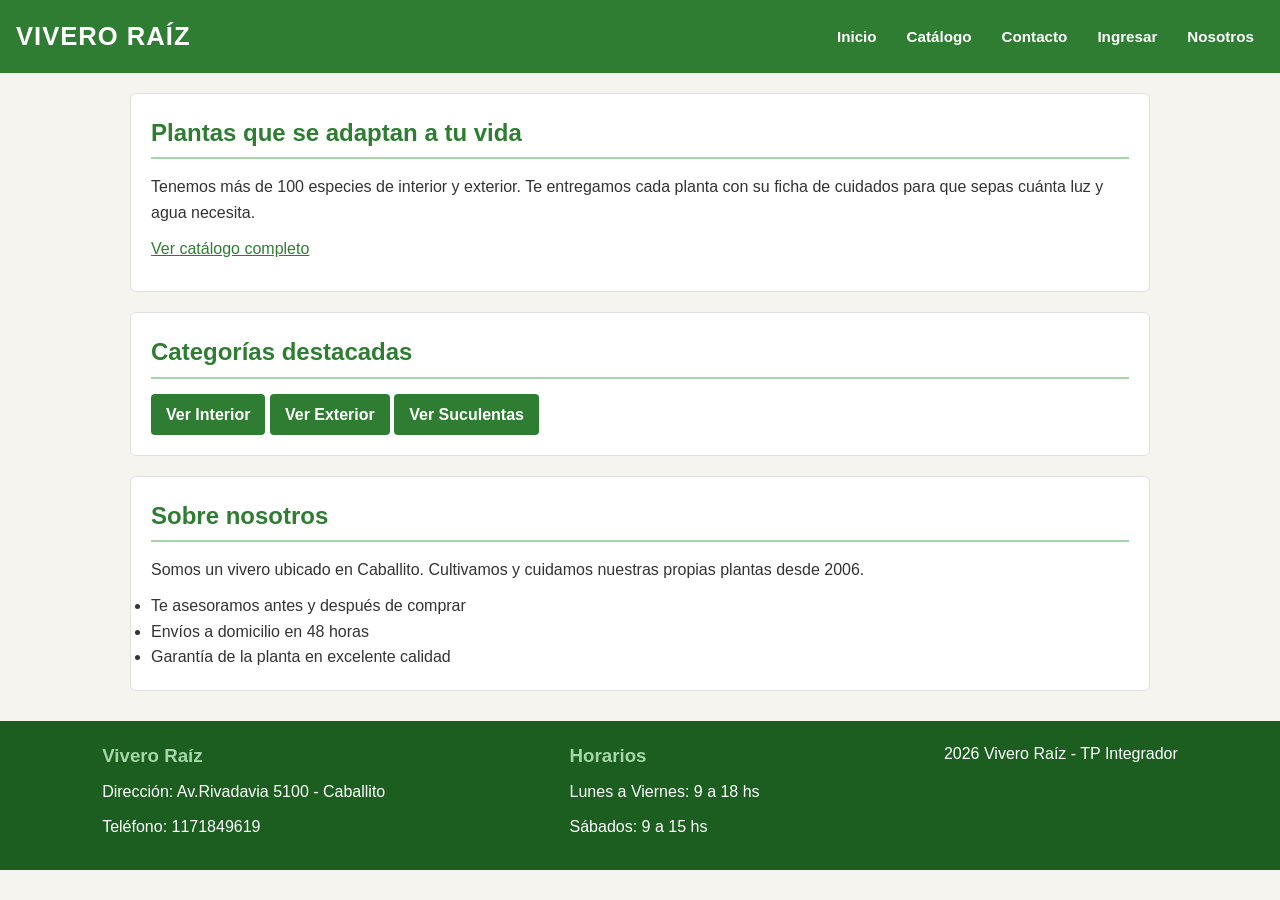
<file: index.html>
<!DOCTYPE html>
<html lang="es">
<head>
    <meta charset="UTF-8">
    <meta name="viewport" content="width=device-width, initial-scale=1.0">
    <link rel="stylesheet" href="css/styles.css">
    <title>Vivero Raíz - Inicio</title>
</head>
<body>


    <header>
        <h1>VIVERO RAÍZ</h1>
        <nav>
            <ul>
                <li><a href="index.html">Inicio</a></li>
                <li><a href="catalogo.html">Catálogo</a></li>
                <li><a href="contacto.html">Contacto</a></li>
                <li><a href="login.html">Ingresar</a></li>
                <li><a href="nosotros.html">Nosotros</a></li>
            </ul>
        </nav>
    </header>


    <main>
        

        <section>
            <h2>Plantas que se adaptan a tu vida</h2>
            <p>Tenemos más de 100 especies de interior y exterior. Te entregamos cada planta con su ficha de cuidados para que sepas cuánta luz y agua necesita.</p>
            <p><a href="catalogo.html">Ver catálogo completo</a></p>
        </section>


        <section>
            <h2>Categorías destacadas</h2>
            
            <a href="catalogo.html?categoria=interior" class="boton">Ver Interior</a>

            <a href="catalogo.html?categoria=exterior" class="boton">Ver Exterior</a>

            <a href="catalogo.html?categoria=suculenta" class="boton">Ver Suculentas</a>
        </section>

        <section>
            <h2>Sobre nosotros</h2>
            <p>Somos un vivero ubicado en Caballito. Cultivamos y cuidamos nuestras propias plantas desde 2006.</p>
            <ul>
                <li>Te asesoramos antes y después de comprar</li>
                <li>Envíos a domicilio en 48 horas</li>
                <li>Garantía de la planta en excelente calidad</li>
            </ul>
        </section>

    </main>

 
    <footer>
        <section>
            <h3>Vivero Raíz</h3>
            <p>Dirección: Av.Rivadavia 5100 - Caballito</p>
            <p>Teléfono: 1171849619</p>
        </section>

        <section>
            <h3>Horarios</h3>
            <p>Lunes a Viernes: 9 a 18 hs</p>
            <p>Sábados: 9 a 15 hs</p>
        </section>

        <p> 2026 Vivero Raíz - TP Integrador</p>
    </footer>

</body>
</html>
</file>
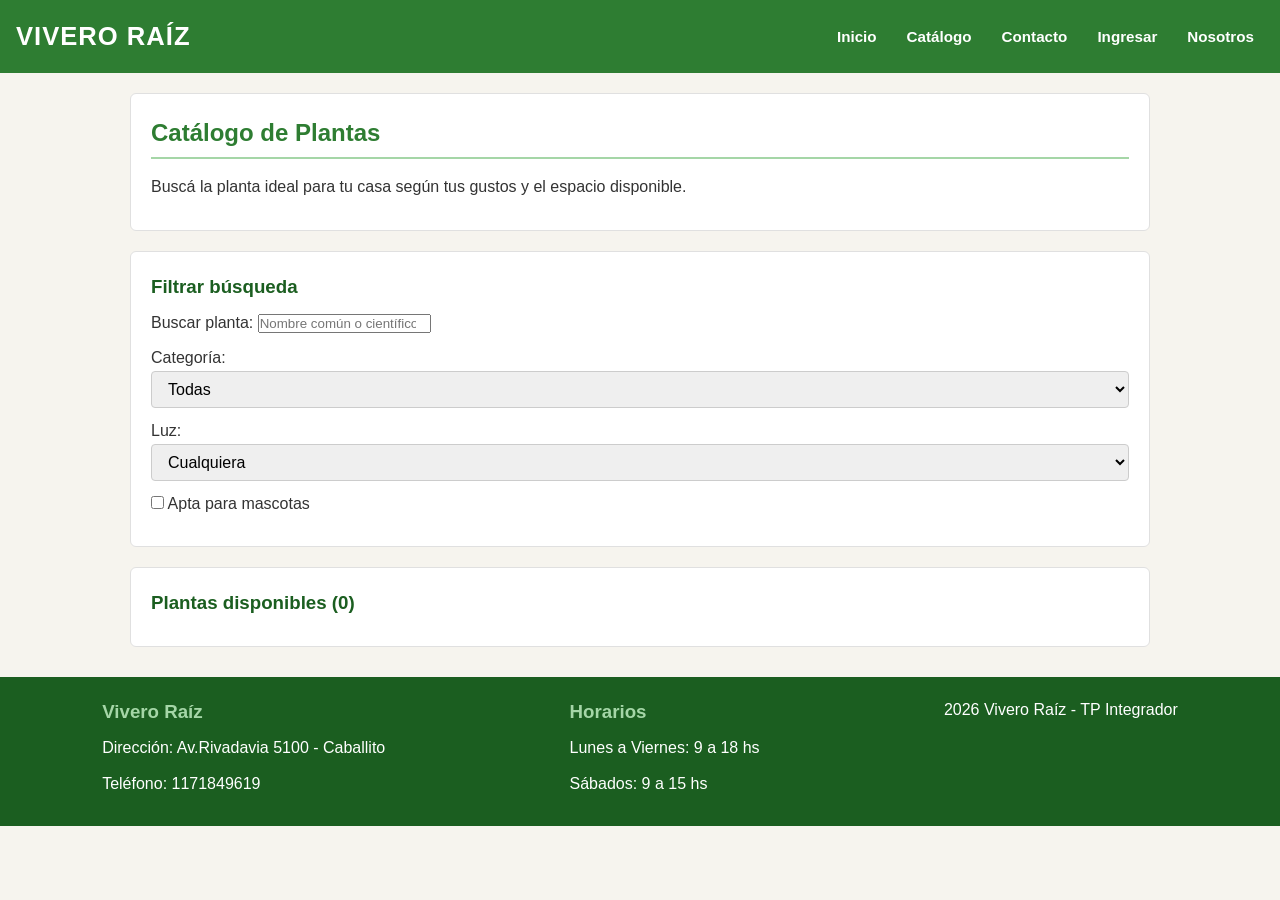
<file: catalogo.html>
<!DOCTYPE html>
<html lang="es">
<head>
    <meta charset="UTF-8">
    <meta name="viewport" content="width=device-width, initial-scale=1.0">
    <link rel="stylesheet" href="css/styles.css">
    <title>Vivero Raíz - Catálogo</title>
</head>
<body>


    <header>
        <h1>VIVERO RAÍZ</h1>
        <nav>
            <ul>
                <li><a href="index.html">Inicio</a></li>
                <li><a href="catalogo.html">Catálogo</a></li>
                <li><a href="contacto.html">Contacto</a></li>
                <li><a href="login.html">Ingresar</a></li>
                <li><a href="nosotros.html">Nosotros</a></li>
            </ul>
        </nav>
    </header>

    <main>
        <section>
            <h2>Catálogo de Plantas</h2>
            <p>Buscá la planta ideal para tu casa según tus gustos y el espacio disponible.</p>
        </section>

       
      <section>
    <h3>Filtrar búsqueda</h3>
    <form id="form-filtros">
        <p>
    <label for="busqueda">Buscar planta:</label>
    <input type="search" id="busqueda" name="busqueda" placeholder="Nombre común o científico...">
    </p>
        <p>
            <label for="categoria">Categoría:</label>
            <select id="categoria" name="categoria">
                <option value="todas">Todas</option>
                <option value="interior">Interior</option>
                <option value="exterior">Exterior</option>
                <option value="suculenta">Suculenta</option>
                <option value="aromatica">Aromática</option>
            </select>
        </p>

        <p>
            <label for="luz">Luz:</label>
            <select id="luz" name="luz">
                <option value="todas">Cualquiera</option>
                <option value="sol pleno">Sol pleno</option>
                <option value="media sombra">Media sombra</option>
                <option value="sombra">Sombra</option>
            </select>
        </p>

        <p>
            <input type="checkbox" id="mascotas" name="mascotas" value="si">
            <label for="mascotas">Apta para mascotas</label>
        </p>
    </form>
</section>

<section>
    <h3>Plantas disponibles (<span id="contador-plantas">0</span>)</h3>
    <div id="grilla-catalogo" class="grilla-catalogo"></div>
</section>
    </main>

  
    <footer>
        <section>
            <h3>Vivero Raíz</h3>
            <p>Dirección: Av.Rivadavia 5100 - Caballito</p>
            <p>Teléfono: 1171849619</p>
        </section>

        <section>
            <h3>Horarios</h3>
            <p>Lunes a Viernes: 9 a 18 hs</p>
            <p>Sábados: 9 a 15 hs</p>
        </section>

        <p>2026 Vivero Raíz - TP Integrador</p>
    </footer>

</body>
</html>
</file>
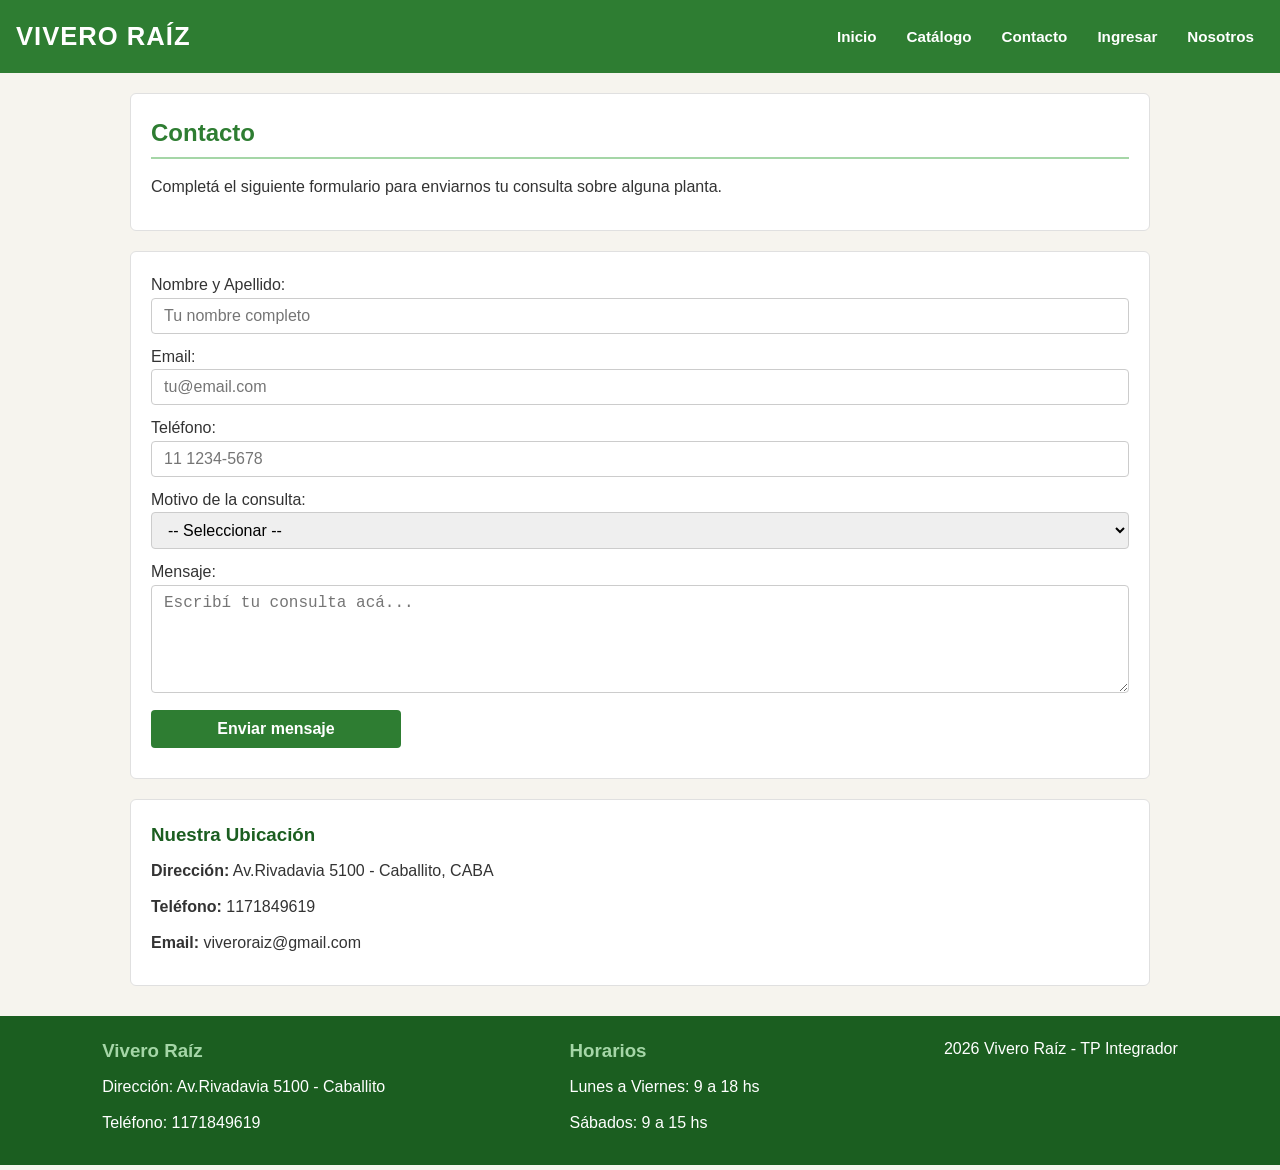
<file: contacto.html>
<!DOCTYPE html>
<html lang="es">
<head>
    <meta charset="UTF-8">
    <meta name="viewport" content="width=device-width, initial-scale=1.0">
    <link rel="stylesheet" href="css/styles.css">
    <title>Vivero Raíz - Contacto</title>
</head>
<body>

    <header>
        <h1>VIVERO RAÍZ</h1>
        <nav>
            <ul>
                <li><a href="index.html">Inicio</a></li>
                <li><a href="catalogo.html">Catálogo</a></li>
                <li><a href="contacto.html">Contacto</a></li>
                <li><a href="login.html">Ingresar</a></li>
                <li><a href="nosotros.html">Nosotros</a></li>
            </ul>
        </nav>
    </header>

    <main>
        <section>
            <h2>Contacto</h2>
            <p>Completá el siguiente formulario para enviarnos tu consulta sobre alguna planta.</p>
        </section>


        <section>
            <div id="mensaje-contacto" class="mensaje oculto"></div>
            <form id="form-contacto" action="#" method="post">
                <p>
                    <label for="nombre">Nombre y Apellido:</label><br>
                    <input type="text" id="nombre" name="nombre" required placeholder="Tu nombre completo">
                </p>

                <p>
                    <label for="email">Email:</label><br>
                    <input type="email" id="email" name="email" required placeholder="tu@email.com">
                </p>

                <p>
                    <label for="telefono">Teléfono:</label><br>
                    <input type="tel" id="telefono" name="telefono" placeholder="11 1234-5678">
                </p>

                <p>
                    <label for="motivo">Motivo de la consulta:</label><br>
                    <select id="motivo" name="motivo" required>
                        <option value="">-- Seleccionar --</option>
                        <option value="consulta">Consulta sobre plantas</option>
                        <option value="compra">Duda sobre mi compra</option>
                        <option value="otro">Otro motivo</option>
                    </select>
                </p>

                <p>
                    <label for="mensaje">Mensaje:</label><br>
                    <textarea id="mensaje" name="mensaje" rows="5" required placeholder="Escribí tu consulta acá..."></textarea>
                </p>

                <p>
                    <button type="submit">Enviar mensaje</button>
                </p>
            </form>
        </section>

        <section>
            <h3>Nuestra Ubicación</h3>
            <p><strong>Dirección:</strong> Av.Rivadavia 5100 - Caballito, CABA</p>
            <p><strong>Teléfono:</strong> 1171849619</p>
            <p><strong>Email:</strong> viveroraiz@gmail.com</p>
        </section>
    </main>

    <footer>
        <section>
            <h3>Vivero Raíz</h3>
            <p>Dirección: Av.Rivadavia 5100 - Caballito</p>
            <p>Teléfono: 1171849619</p>
        </section>

        <section>
            <h3>Horarios</h3>
            <p>Lunes a Viernes: 9 a 18 hs</p>
            <p>Sábados: 9 a 15 hs</p>
        </section>

        <p> 2026 Vivero Raíz - TP Integrador</p>
    </footer>

    <script src="scripts/contacto.js"></script>
</body>
</html>
</file>
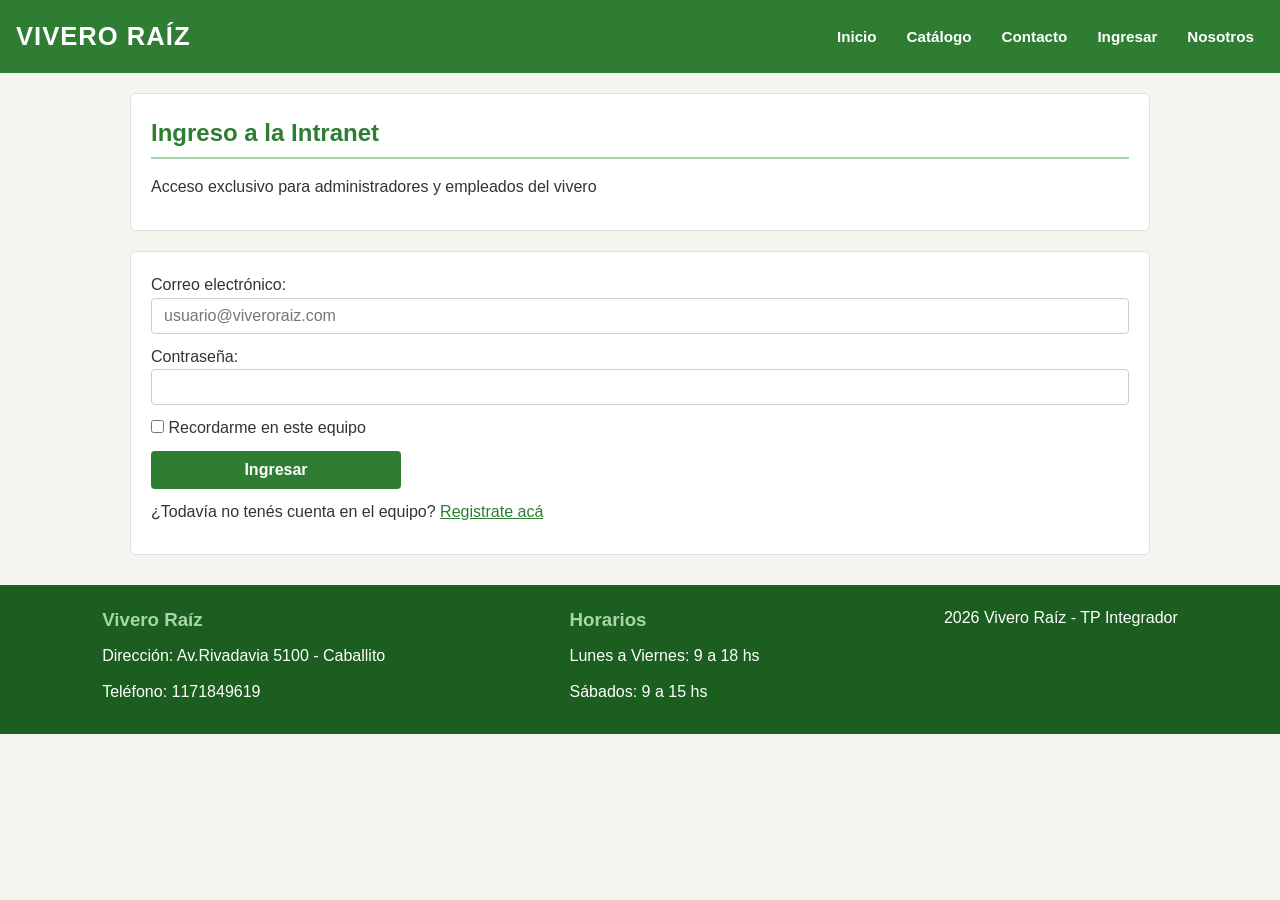
<file: login.html>
<!DOCTYPE html>
<html lang="es">
<head>
    <meta charset="UTF-8">
    <meta name="viewport" content="width=device-width, initial-scale=1.0">
    <link rel="stylesheet" href="css/styles.css">
    <title>Vivero Raíz - Ingresar</title>
</head>
<body>

    <header>
        <h1>VIVERO RAÍZ</h1>
        <nav>
            <ul>
                <li><a href="index.html">Inicio</a></li>
                <li><a href="catalogo.html">Catálogo</a></li>
                <li><a href="contacto.html">Contacto</a></li>
                <li><a href="login.html">Ingresar</a></li>
                <li><a href="nosotros.html">Nosotros</a></li>
            </ul>
        </nav>
    </header>

    <main>
        <section>
            <h2>Ingreso a la Intranet</h2>
            <p>Acceso exclusivo para administradores y empleados del vivero</p>
        </section>

        <section>
            <div id="mensaje-login" class="mensaje oculto"></div>
            <form id="form-login" action="#" method="post">
                <p>
                    <label for="email">Correo electrónico:</label><br>
                    <input type="email" id="email" name="email" required placeholder="usuario@viveroraiz.com">
                </p>

                <p>
                    <label for="password">Contraseña:</label><br>
                    <input type="password" id="password" name="password" required>
                </p>

                <p>
                    <input type="checkbox" id="recordar" name="recordar">
                    <label for="recordar">Recordarme en este equipo</label>
                </p>

                <p>
                    <button type="submit">Ingresar</button>
                </p>
            </form>
            <p>¿Todavía no tenés cuenta en el equipo? <a href="registro.html">Registrate acá</a></p>
        </section>
    </main>

    <footer>
        <section>
            <h3>Vivero Raíz</h3>
            <p>Dirección: Av.Rivadavia 5100 - Caballito</p>
            <p>Teléfono: 1171849619</p>
        </section>

        <section>
            <h3>Horarios</h3>
            <p>Lunes a Viernes: 9 a 18 hs</p>
            <p>Sábados: 9 a 15 hs</p>
        </section>

        <p>2026 Vivero Raíz - TP Integrador</p>
    </footer>

    <script src="scripts/auth.js"></script>
</body>
</html>
</file>
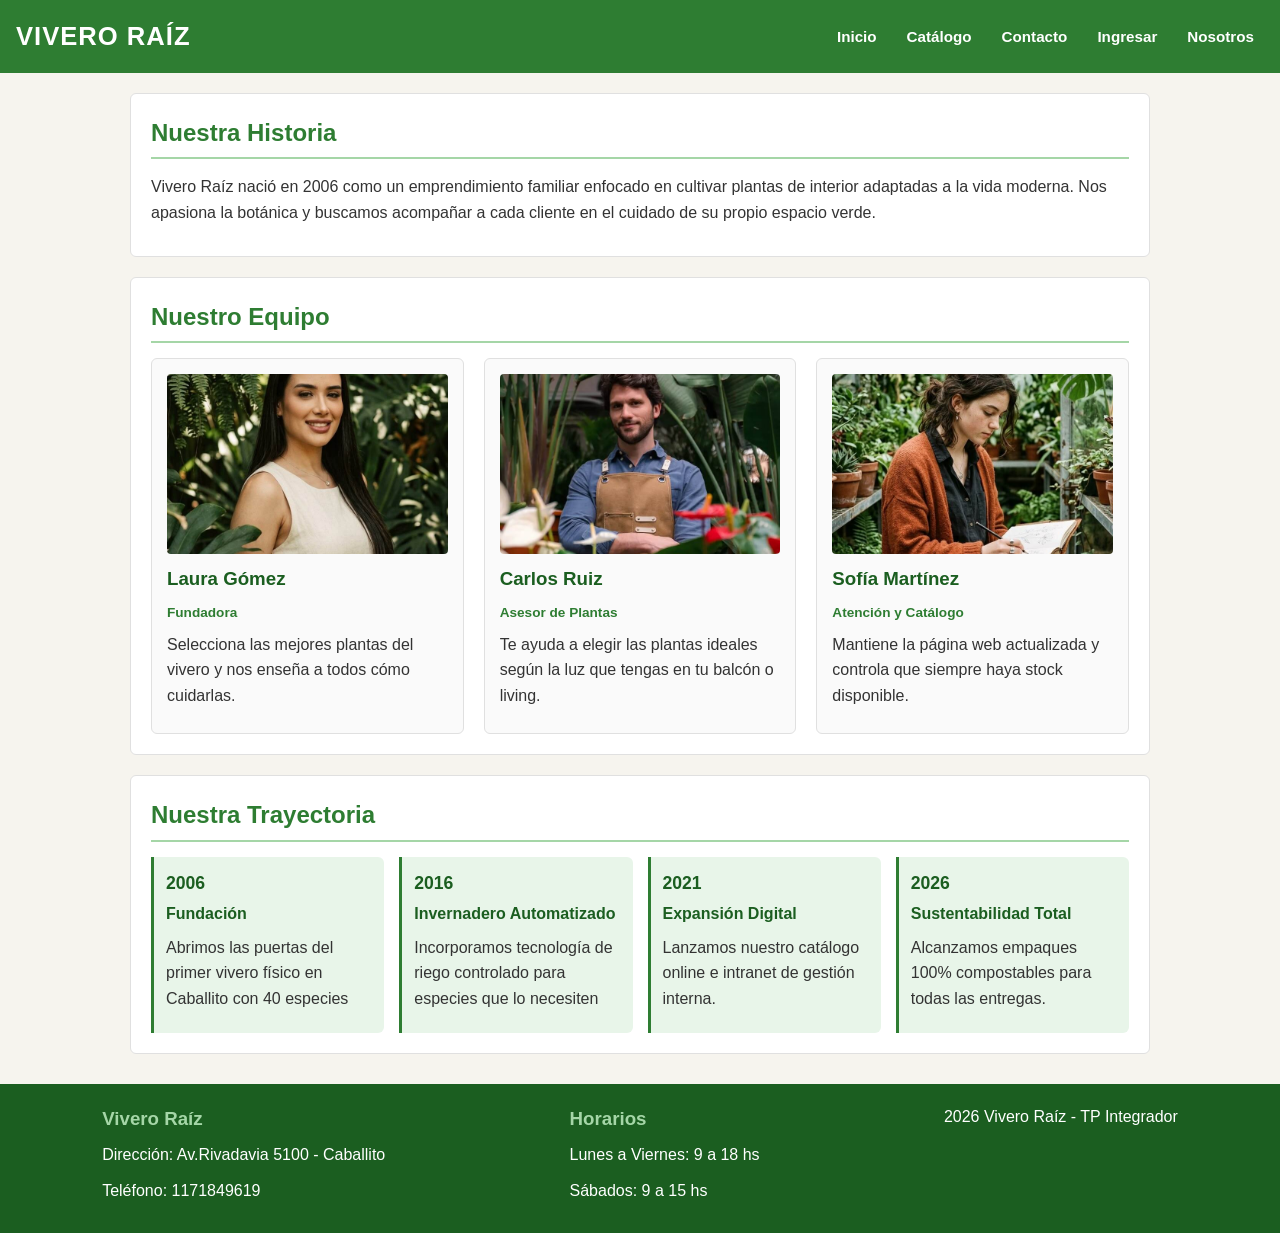
<file: nosotros.html>
<!DOCTYPE html>
<html lang="es">
<head>
    <meta charset="UTF-8">
    <meta name="viewport" content="width=device-width, initial-scale=1.0">
    <title>Vivero Raíz - Sobre Nosotros</title>
    <link rel="stylesheet" href="css/styles.css">
</head>
<body>

    <header>
        <h1>VIVERO RAÍZ</h1>
        <nav>
            <ul>
                <li><a href="index.html">Inicio</a></li>
                <li><a href="catalogo.html">Catálogo</a></li>
                <li><a href="contacto.html">Contacto</a></li>
                <li><a href="login.html">Ingresar</a></li>
                <li><a href="nosotros.html">Nosotros</a></li>
            </ul>
        </nav>
    </header>

    <main>
        <section class="historia">
            <h2>Nuestra Historia</h2>
            <p>Vivero Raíz nació en 2006 como un emprendimiento familiar enfocado en cultivar plantas de interior adaptadas a la vida moderna. Nos apasiona la botánica y buscamos acompañar a cada cliente en el cuidado de su propio espacio verde.</p>
        </section>

   
 <section class="seccion-equipo">
    <h2>Nuestro Equipo</h2>
    <div class="grilla-equipo">
        
        <article class="tarjeta-equipo">
            <img src="img/Laura.jpg" alt="Foto de Laura, fundadora del vivero">
            <h3>Laura Gómez</h3>
            <p class="puesto">Fundadora</p>
            <p>Selecciona las mejores plantas del vivero y nos enseña a todos cómo cuidarlas.</p>
        </article>

        <article class="tarjeta-equipo">
            <img src="img/Carlos.jpg" alt="Foto de Carlos, asesor de plantas">
            <h3>Carlos Ruiz</h3>
            <p class="puesto">Asesor de Plantas</p>
            <p>Te ayuda a elegir las plantas ideales según la luz que tengas en tu balcón o living.</p>
        </article>

        <article class="tarjeta-equipo">
            <img src="img/Sofia.jpg" alt="Foto de Sofía, encargada del sitio">
            <h3>Sofía Martínez</h3>
            <p class="puesto">Atención y Catálogo</p>
            <p>Mantiene la página web actualizada y controla que siempre haya stock disponible.</p>
        </article>

    </div>
</section>
    
        <section class="seccion-linea-tiempo">
            <h2>Nuestra Trayectoria</h2>
            <div class="linea-tiempo">
                <div class="hito-tiempo">
                    <span class="fecha">2006</span>
                    <h4>Fundación</h4>
                    <p>Abrimos las puertas del primer vivero físico en Caballito con 40 especies</p>
                </div>
                <div class="hito-tiempo">
                    <span class="fecha">2016</span>
                    <h4>Invernadero Automatizado</h4>
                    <p>Incorporamos tecnología de riego controlado para especies que lo necesiten</p>
                </div>
                <div class="hito-tiempo">
                    <span class="fecha">2021</span>
                    <h4>Expansión Digital</h4>
                    <p>Lanzamos nuestro catálogo online e intranet de gestión interna.</p>
                </div>
                <div class="hito-tiempo">
                    <span class="fecha">2026</span>
                    <h4>Sustentabilidad Total</h4>
                    <p>Alcanzamos empaques 100% compostables para todas las entregas.</p>
                </div>
            </div>
        </section>
    </main>


    <footer>
        <section>
            <h3>Vivero Raíz</h3>
            <p>Dirección: Av.Rivadavia 5100 - Caballito</p>
            <p>Teléfono: 1171849619</p>
        </section>

        <section>
            <h3>Horarios</h3>
            <p>Lunes a Viernes: 9 a 18 hs</p>
            <p>Sábados: 9 a 15 hs</p>
        </section>

        <p> 2026 Vivero Raíz - TP Integrador</p>
    </footer>

</body>
</html>
</file>
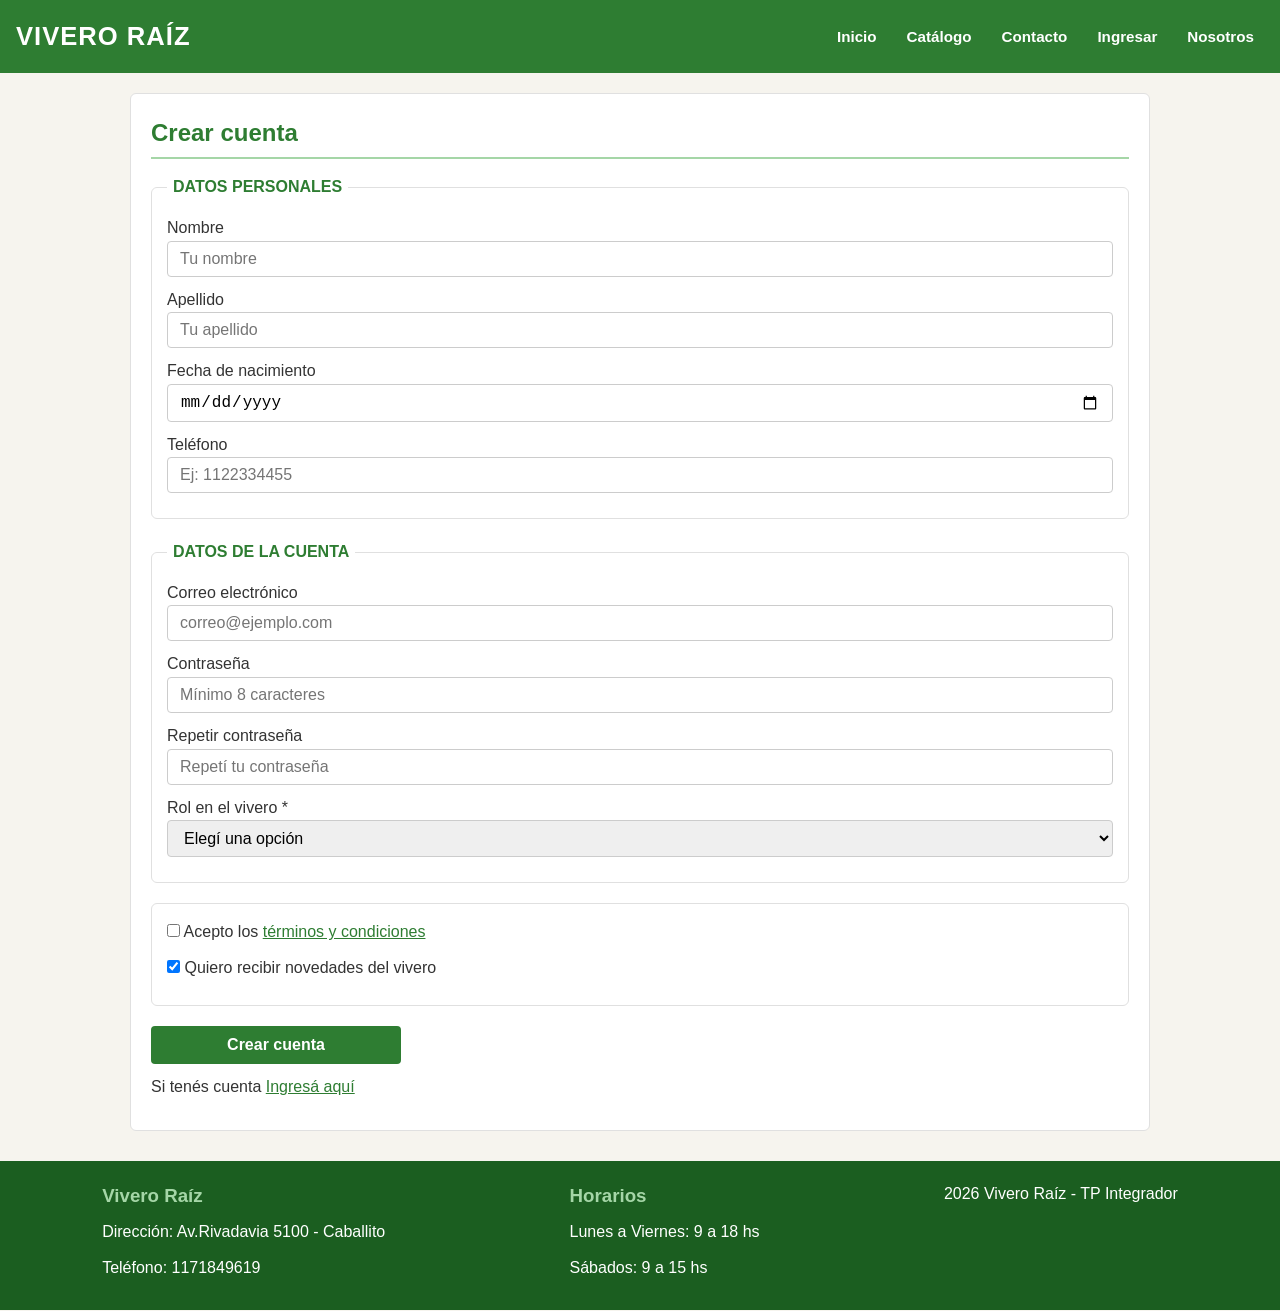
<file: registro.html>
<!DOCTYPE html>
<html lang="es">
<head>
    <meta charset="UTF-8">
    <meta name="viewport" content="width=device-width, initial-scale=1.0">
    <title>Vivero Raíz - Crear Cuenta</title>
    <link rel="stylesheet" href="css/styles.css">
</head>
<body>

    <header>
        <h1>VIVERO RAÍZ</h1>
        <nav>
            <ul>
                <li><a href="index.html">Inicio</a></li>
                <li><a href="catalogo.html">Catálogo</a></li>
                <li><a href="contacto.html">Contacto</a></li>
                <li><a href="login.html">Ingresar</a></li>
                <li><a href="nosotros.html">Nosotros</a></li>
            </ul>
        </nav>
    </header>

    <main>
        <section class="contenedor-formulario">
            <h2>Crear cuenta</h2>
            
            <div id="mensaje-registro" class="mensaje oculto"></div>
            <form id="form-registro" action="#" method="POST">
           
                <fieldset>
                    <legend>DATOS PERSONALES</legend>
                    
                    <p>
                        <label for="nombre">Nombre</label>
                        <input type="text" id="nombre" name="nombre" required placeholder="Tu nombre">
                    </p>

                    <p>
                        <label for="apellido">Apellido</label>
                        <input type="text" id="apellido" name="apellido" required placeholder="Tu apellido">
                    </p>

                    <p>
                        <label for="fecha_nacimiento">Fecha de nacimiento</label>
                        <input type="date" id="fecha_nacimiento" name="fecha_nacimiento">
                    </p>

                    <p>
                        <label for="telefono">Teléfono</label>
                        <input type="tel" id="telefono" name="telefono" placeholder="Ej: 1122334455">
                    </p>
                </fieldset>

           
                <fieldset>
                    <legend>DATOS DE LA CUENTA</legend>
                    
                    <p>
                        <label for="email">Correo electrónico</label>
                        <input type="email" id="email" name="email" required placeholder="correo@ejemplo.com">
                    </p>

                    <p>
                        <label for="password">Contraseña</label>
                        <input type="password" id="password" name="password" required placeholder="Mínimo 8 caracteres">
                    </p>

                    <p>
                        <label for="confirm_password">Repetir contraseña</label>
                        <input type="password" id="confirm_password" name="confirm_password" required placeholder="Repetí tu contraseña">
                    </p>

                    <p>
                        <label for="rol">Rol en el vivero *</label>
                        <select id="rol" name="rol" required>
                            <option value="" disabled selected>Elegí una opción</option>
                            <option value="empleado">Empleado de Ventas</option>
                            <option value="administrador">Administrador de Catálogo</option>
                        </select>
                    </p>
                </fieldset>

        
                <fieldset class="fieldset-opciones">
                    <p>
                        <input type="checkbox" id="terminos" name="terminos" required>
                        <label for="terminos">Acepto los <a href="#">términos y condiciones</a></label>
                    </p>

                    <p>
                        <input type="checkbox" id="novedades" name="novedades" checked>
                        <label for="novedades">Quiero recibir novedades del vivero</label>
                    </p>
                </fieldset>

                <p>
                    <button type="submit">Crear cuenta</button>
                </p>

                <p>Si tenés cuenta <a href="login.html">Ingresá aquí</a></p>
            </form> 
        </section>
    </main>


   <footer>
        <section>
            <h3>Vivero Raíz</h3>
            <p>Dirección: Av.Rivadavia 5100 - Caballito</p>
            <p>Teléfono: 1171849619</p>
        </section>

        <section>
            <h3>Horarios</h3>
            <p>Lunes a Viernes: 9 a 18 hs</p>
            <p>Sábados: 9 a 15 hs</p>
        </section>

        <p> 2026 Vivero Raíz - TP Integrador</p>
    </footer>
    
<script src="scripts/auth.js"></script>
</body>
</html>
</file>
<file: css/styles.css>
:root {
    --color-primario: #2e7d32;
    --color-primario-oscuro: #1b5e20;
    --color-primario-claro: #a5d6a7;
    --color-fondo-suave: #e8f5e9;
    --color-texto: #333333;
    --color-fondo: #f4f7f4;
    --color-blanco: #ffffff;
    --color-borde: #e0e0e0;
    --fuente-principal: Arial, Helvetica, sans-serif;
}

* {
    margin: 0;
    padding: 0;
    box-sizing: border-box;
}

body {
    font-family: var(--fuente-principal);
    line-height: 1.6;
    color: var(--color-texto);
    background-color: var(--color-fondo);
}

img {
    max-width: 100%;
    height: auto;
    display: block;
}

header {
    background-color: var(--color-primario);
    color: var(--color-blanco);
    padding: 1rem;
    display: flex;
    justify-content: space-between;
    align-items: center;
    flex-wrap: wrap;
    gap: 15px;
}

header h1 {
    font-size: 1.6rem;
    letter-spacing: 1px;
}

nav ul {
    list-style: none;
    display: flex;
    flex-wrap: wrap;
    gap: 10px;
}

nav a {
    color: var(--color-blanco);
    text-decoration: none;
    font-weight: bold;
    padding: 6px 10px;
    border-radius: 4px;
    font-size: 0.95rem;
}

nav a:hover {
    background-color: var(--color-primario-oscuro);
}

main {
    width: 100%;
    max-width: 1050px;
    margin: 20px auto;
    padding: 0 15px;
}

section {
    background-color: var(--color-blanco);
    padding: 20px;
    margin-bottom: 20px;
    border-radius: 6px;
    border: 1px solid var(--color-borde);
}

h2 {
    color: var(--color-primario);
    margin-bottom: 15px;
    border-bottom: 2px solid var(--color-primario-claro);
    padding-bottom: 5px;
}

h3, h4 {
    color: var(--color-primario-oscuro);
    margin-bottom: 8px;
}

p {
    margin-bottom: 10px;
}

a {
    color: var(--color-primario);
}


.grilla-catalogo,
.grilla-equipo {
    display: grid;
    grid-template-columns: repeat(auto-fit, minmax(240px, 1fr));
    gap: 20px;
}

.tarjeta-equipo,
section article {
    border: 1px solid var(--color-borde);
    border-radius: 6px;
    padding: 15px;
    background-color: #fafafa;
    display: flex;
    flex-direction: column;
}

.tarjeta-equipo img,
article img {
    width: 100%;
    height: 180px;
    object-fit: cover;
    border-radius: 4px;
    margin-bottom: 10px;
}

.puesto {
    font-size: 0.85rem;
    font-weight: bold;
    color: var(--color-primario);
    margin-bottom: 8px;
}


.linea-tiempo {
    display: grid;
    grid-template-columns: repeat(auto-fit, minmax(200px, 1fr));
    gap: 15px;
    margin-top: 15px;
}

.hito-tiempo {
    border-left: 3px solid var(--color-primario);
    padding-left: 15px;
    background-color: var(--color-fondo-suave);
    padding: 12px;
    border-radius: 0 6px 6px 0;
}

.hito-tiempo .fecha {
    font-weight: bold;
    color: var(--color-primario-oscuro);
    font-size: 1.1rem;
    display: block;
    margin-bottom: 4px;
}

.boton, .boton-volver {
    display: inline-block;
    background-color: var(--color-primario);
    color: var(--color-blanco);
    padding: 8px 15px;
    text-decoration: none;
    border-radius: 4px;
    font-weight: bold;
    text-align: center;
}

.boton:hover, .boton-volver:hover {
    background-color: var(--color-primario-oscuro);
}

table {
    width: 100%;
    border-collapse: collapse;
    margin: 15px 0;
}

table th, table td {
    padding: 10px;
    text-align: left;
    border-bottom: 1px solid var(--color-borde);
}

table th {
    background-color: var(--color-fondo-suave);
    color: var(--color-primario-oscuro);
}

fieldset {
    border: 1px solid var(--color-borde);
    border-radius: 6px;
    padding: 15px;
    margin-bottom: 20px;
}

legend {
    font-weight: bold;
    color: var(--color-primario);
    padding: 0 6px;
}

input[type="text"],
input[type="email"],
input[type="password"],
input[type="tel"],
input[type="date"],
select,
textarea {
    width: 100%;
    padding: 8px 12px;
    border: 1px solid #ccc;
    border-radius: 4px;
    font-size: 1rem;
}

button {
    background-color: var(--color-primario);
    color: var(--color-blanco);
    padding: 10px 20px;
    border: none;
    border-radius: 4px;
    cursor: pointer;
    font-size: 1rem;
    font-weight: bold;
    width: 100%;
    max-width: 250px;
}

footer {
    background-color: var(--color-primario-oscuro);
    color: var(--color-blanco);
    padding: 20px;
    margin-top: 30px;
    display: flex;
    justify-content: space-around;
    flex-wrap: wrap;
    gap: 20px;
}

footer section {
    background: none;
    border: none;
    padding: 0;
    margin: 0;
    color: var(--color-blanco);
}

footer h3 {
    color: var(--color-primario-claro);
}

@media (max-width: 600px) {
    header {
        flex-direction: column;
        text-align: center;
    }

    nav ul {
        flex-direction: column;
        width: 100%;
        gap: 5px;
    }

    nav a {
        display: block;
        padding: 8px;
        background-color: var(--color-primario-oscuro);
    }

    .grilla-catalogo,
    .grilla-equipo,
    .linea-tiempo {
        grid-template-columns: 1fr; 
    }

    footer {
        flex-direction: column;
        text-align: center;
    }

    table th, table td {
        display: block;
        width: 100%;
    }

    table th {
        background-color: var(--color-primario-claro);
        color: var(--color-primario-oscuro);
    }
}

a, button, input, select, textarea, .boton {
    transition: all 0.3s ease;
}

input:focus, select:focus, textarea:focus {
    outline: none;
    border-color: #2e7d32;
    box-shadow: 0 0 5px rgba(46, 125, 50, 0.4);
}

.boton:hover, .boton-accion:hover {
    opacity: 0.85;
    transform: translateY(-2px);
}

.mensaje {
    padding: 12px 16px;
    border-radius: 6px;
    margin-bottom: 20px;
    font-weight: bold;
}

.mensaje-exito {
    background-color: #d4edda;
    color: #155724;
    border: 1px solid #c3e6cb;
}

.tabla-intranet {
    width: 100%;
    border-collapse: collapse;
    margin-top: 15px;
}

.tabla-intranet th, .tabla-intranet td {
    padding: 12px;
    border: 1px solid #ddd;
    text-align: left;
}

.tabla-intranet th {
    background-color: #2e7d32;
    color: white;
}

.thumb-tabla {
    width: 50px;
    height: 50px;
    object-fit: cover;
    border-radius: 4px;
}

input[type="number"],
input[type="url"] {
    width: 100%;
    padding: 8px 12px;
    border: 1px solid #ccc;
    border-radius: 4px;
    font-size: 1rem;
}

nav a.activo {
    background-color: var(--color-primario-oscuro);
    text-decoration: underline;
}

.oculto {
    display: none;
}

.mensaje-error {
    background-color: #f8d7da;
    color: #721c24;
    border: 1px solid #f5c6cb;
}

.acciones-tabla {
    margin-bottom: 15px;
}

.boton-accion {
    display: inline-block;
    padding: 5px 10px;
    border-radius: 4px;
    color: var(--color-blanco);
    text-decoration: none;
    font-size: 0.85rem;
    font-weight: bold;
    border: none;
    cursor: pointer;
    margin-right: 5px;
    width: auto;
}

.boton-accion.editar {
    background-color: #1976d2;
}

.boton-accion.eliminar {
    background-color: #c62828;
}

.formulario-intranet fieldset > label,
.label-titulo {
    display: block;
    font-weight: bold;
    margin-top: 12px;
    margin-bottom: 4px;
}

.grupo-opciones {
    display: flex;
    flex-wrap: wrap;
    gap: 15px;
    margin: 8px 0 12px;
}

.checkbox-simple {
    display: flex;
    align-items: center;
    gap: 8px;
    margin: 12px 0;
}

.detalle-planta {
    display: grid;
    grid-template-columns: repeat(auto-fit, minmax(280px, 1fr));
    gap: 20px;
}

.etiquetas {
    display: flex;
    flex-wrap: wrap;
    gap: 6px;
    margin: 8px 0;
}

.etiqueta {
    background-color: var(--color-fondo-suave);
    color: var(--color-primario-oscuro);
    padding: 3px 8px;
    border-radius: 12px;
    font-size: 0.8rem;
    font-weight: bold;
}

body {
    background-color: #f6f4ee;
}

.grilla-catalogo article {
    background-color: #ffffff;
    border: 1px solid #e2dfd5;
    border-top: 4px solid var(--color-primario, #2e7d32);
    transition: transform 0.2s ease, box-shadow 0.2s ease;
}

.grilla-catalogo article:hover {
    transform: translateY(-4px);
    box-shadow: 0 8px 18px rgba(46, 80, 48, 0.12);
}

.badge-stock {
    display: inline-block;
    padding: 3px 9px;
    border-radius: 12px;
    font-size: 0.78rem;
    font-weight: bold;
    margin-bottom: 8px;
}

.badge-ok {
    background-color: #e6f4ea;
    color: #1e6b34;
}

.badge-bajo {
    background-color: #fdf0e1;
    color: #b45309;
}

.badge-agotado {
    background-color: #fde8e8;
    color: #9b1c1c;
}

.resumen-intranet {
    display: grid;
    grid-template-columns: repeat(auto-fit, minmax(180px, 1fr));
    gap: 12px;
    margin: 15px 0 20px;
}

.tarjeta-metrica {
    background-color: #ffffff;
    border: 1px solid #e2dfd5;
    border-left: 4px solid var(--color-primario, #2e7d32);
    border-radius: 6px;
    padding: 12px 16px;
}

.tarjeta-metrica span {
    display: block;
    font-size: 0.85rem;
    color: #555;
}

.tarjeta-metrica strong {
    font-size: 1.4rem;
    color: #1f3b24;
}
</file>
